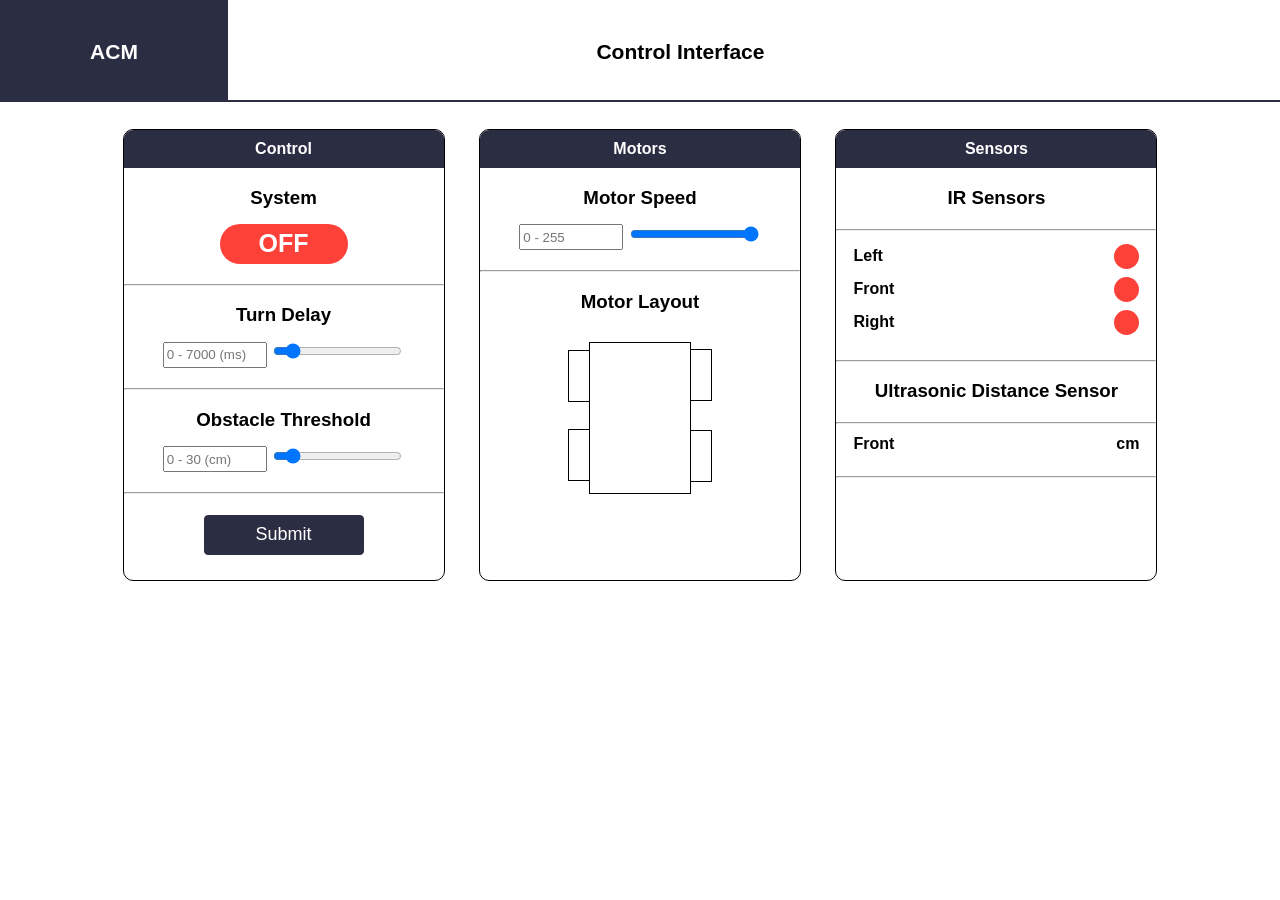
<file: ACM/Code/acm_web_server/public/index.html>
<!DOCTYPE html>
<html lang='en'>
<head>
    <meta charset='UTF-8'>
    <meta name='viewport' content='width=device-width, initial-scale=1.0'>
    <title>ACM | Control Enviroment</title>

    <style>
        :root {
            --header-top: -10px;
        }

        body {
            font-family: Arial;
            margin: 0;
            overflow: hidden;
        }
        header {
            height: 100px;
            border-bottom: solid 2px #2B2D42;
        }
        #acm-container {
            background-color: #2B2D42;
            color: #fff;
            display: inline-block;
            padding: 50px;
            margin: 0;
            height: 0px;
            width: 10%;
            text-align: center;
        }
        #acm-container span {
            position: relative;
            top: var(--header-top);
            font-size: 21px;
            font-weight: bold;
        }
        #ci-container {
            display: inline-block;
            text-align: center;
            width: 70%;
        }
        #ci-container span{
            position: relative;
            top: var(--header-top);
            font-size: 21px;
            font-weight: bold;
        }
        .blocks {
            width: 25%;
            height: 450px;
            border: solid 1px black;
            border-radius: 10px;
            display: inline-block;
            margin-right: 15px;
            margin-left: 15px;
            position: relative;
            top: 3vh;
            overflow: hidden;
        }
        .blocks h3 {
            margin-bottom: 15px;
        }
        .block-header {
            background-color: #2B2D42;
            color: #fff;
            padding: 10px;
        }
        .block-header span {
            font-weight: bold;
        }
        #system-button {
            height: 40px;
            width: 40%;
            font-size: 25px;
            font-weight: bold;
            background-color: #fc4138;
            border: none;
            border-radius: 20px;
            color: #fff;
            cursor: pointer;
            transition: 0.5s;
            appearance: nonex;
        }
        .control-input {
            width: 30%;
            height: 20px;
        }
        hr {
            background-color: black;
            margin-top: 20px;
        }
        #base {
            position: relative;
            width: 100px;
            height: 150px;
            border: solid 1px black;
            top: -90px;
        }
        .wheel {
            width: 20px;
            height: 50px; 
            border: solid 1px black;
        }
        #wheel1 {
            position: relative;
            left: 61px;
            top: 21px;
        }
        #wheel2 {
            position: relative;
            left: -61px;
            top: -30px;
        }
        #wheel3 {
            position: relative;
            left: -61px;
            top: -155px;
        }
        #wheel4 {
            position: relative;
            left: 61px;
            top: -206px;
        }
        .circle {
            width: 25px;
            height: 25px;
            border-radius: 50%;
            display: inline-block;
            background-color: #fc4138;
            position: relative;
            top: 2px;
        }
        .ir-container {
            margin: 10px;
        }
        table th {
            width: 15%;
        }
        .row-text {
            text-align: left;
        }
        .row-status {
            text-align: right;
        }

        .parameter-submit {
            height: 40px;
            width: 50%;
            font-size: 18px;
            background-color: #2B2D42;
            color: #fff;
            border: solid 1px #2B2D42;
            border-radius: 4px;
            cursor: pointer;
            margin-top: 12.5px;
        }

        @media only screen and (max-width: 600px) {
            body {
                overflow: scroll;
            }

            .blocks {
                width: 75%;
                display: block;
                margin: 15px;
            }
            #ci-container {
                width: 50%;
            }
        }
    </style>
</head>
<body>
    <div class='container'>
        <header>
            <div id='acm-container'>
                <span>ACM</span>
            </div>
            <div id='ci-container'>
                <span>Control Interface</span>
            </div>
        </header>
        <section>
            <center>
                <div class='blocks' id='control'>
                    <div class='block-header'>
                        <span>Control</span>
                    </div>
                    <h3>System</h3>
                    <button id='system-button'>OFF</button>
                    <hr>

                    <h3>Turn Delay</h3>
                    <input id='turn-delay-input' class='control-input' type='number' min='0' max='7000' placeholder='0 - 7000 (ms)' oninput='setEqual(this, document.querySelector(`#turn-delay-range`), 0, 7000)'>
                    <input id='turn-delay-range' type='range' min='0' max='7000' value='750' oninput='setEqual(this, document.querySelector(`#turn-delay-input`), 0, 7000)'>
                    <hr>


                    <h3>Obstacle Threshold</h3>
                    <input id='obstacle-input' class='control-input' type='number' min='0' max='30' placeholder='0 - 30 (cm)' oninput='setEqual(this, document.querySelector(`#obstacle-range`), 0, 7000)'>
                    <input id='obstacle-range' type='range' min='0' max='30' value='3' oninput='setEqual(this, document.querySelector(`#obstacle-input`), 0, 30)'>
                    <hr>

                    <button id='data-submit' class='parameter-submit'>Submit</button>
                </div>
                <div class='blocks'>
                    <div class='block-header'>
                        <span>Motors</span>
                    </div>

                    <h3>Motor  Speed</h3>
                    <input id='speed-input' class='control-input' type='number' min='0' max='255' placeholder='0 - 255' oninput='setEqual(this, document.querySelector(`#speed-range`), 0, 255)'>
                    <input id='speed-range' type='range' min='0' max='255' value='255' oninput='setEqual(this, document.querySelector(`#speed-input`), 0, 255)'>
                    <hr>

                    <h3>Motor Layout</h3>
                    <div class='car'>
                        <div class='wheel' id='wheel1'></div>
                        <div class='wheel' id='wheel2'></div>
                        <div id='base'></div>
                        <div class='wheel' id='wheel3'></div>
                        <div class='wheel' id='wheel4'></div>
                    </div>
                </div>
                <div class='blocks'>
                    <div class='block-header'>
                        <span>Sensors</span>
                    </div>

                    <div id='ir-sensors'>
                        <h3>IR Sensors</h3>
                        <hr>
                        <table>
                            <tr>
                                <th class='row-text'>Left</th>
                                <th class='row-status'><div class='circle' id='ir-left'></div></th>
                            </tr>
                            <tr>
                                <th class='row-text'>Front</th>
                                <th class='row-status'><div class='circle' id='ir-front'></div></th>
                            </tr>
                            <tr>
                                <th class='row-text'>Right</th>
                                <th class='row-status'><div class='circle' id='ir-right'></div></th>
                            </tr>
                        </table>
                    </div>
                    <hr>

                    <div id='ultrasonic-sensor-container'>
                        <h3>Ultrasonic Distance Sensor</h3>
                        <hr>
                        <table>
                            <tr>
                                <th class='row-text'>Front</th>
                                <th class='row-status'><span id='us-value'></span>cm</th>
                            </tr>
                        </table>
                        <hr>
                    </div>
                </div>
            </center>
        </section>
    </div>

    <script>
        var Socket;

        function init() {
            Socket = new WebSocket('ws://' + window.location.hostname + ':8080/');
            Socket.onmessage = (event) => {
                if(event.data == 'TOO_MANY_CLIENTS') {
                    alert('Another client is already using the interface!');
                } else if(event.data == 'SUCCESS_ON') {
                    system_btn.style.backgroundColor = '#53ff40';
                    system_btn.innerHTML = 'ON';
                } else if(event.data == 'SUCCESS_OFF') {
                    system_btn.style.backgroundColor = '#fc4138';
                    system_btn.innerHTML = 'OFF';
                } else if(event.data == 'SUCCESS_DATA') {
                    alert('Parameters have been succesfully updated!');
                } else {
                    let obj = JSON.parse(event.data);
                    updateSensors(obj);
                    updateMotors(obj);
                }
            };
        }

        window.onload = () => {
            init();
        };

        let system_btn = document.querySelector('#system-button');
        system_btn.addEventListener('click', () => {
            
            if(system_btn.innerHTML == 'ON') {
                Socket.send('OFF');
            } else {
                Socket.send('ON');
            }
        });

        let submit_btn = document.querySelector('#data-submit');
        submit_btn.addEventListener('click', () => {
            let delay_input = document.querySelector('#turn-delay-input');
            let obstacle_input = document.querySelector('#obstacle-input');
            let speed_input = document.querySelector('#speed-input');

            if(!delay_input.value || !obstacle_input.value || !speed_input.value) {
                alert('Empty fields are not allowed!');
            } else {
                let obj = {
                    delay_input: delay_input.value,
                    obstacle_input: obstacle_input.value,
                    speed_input: speed_input.value
                };
                let json_obj = JSON.stringify(obj);
                Socket.send(json_obj);
                alert('Parameters have been send to the ESP32!');
            }
        });

        function setEqual(el1, el2, min, max) {
            if(el1.value < min) {
                el1.value = min;
            } else if(el1.value > max) {
                el1.value = max;
            }
            el2.value = el1.value;
        }

        function updateSensors(obj) {
            document.querySelector('#us-value').innerHTML = obj.obstacle;
            if(obj.ir1 == 1) {
                document.querySelector('#ir-left').style.backgroundColor = '#53ff40';
            } else {
                document.querySelector('#ir-left').style.backgroundColor = '#fc4138';
            }
            if(obj.ir2 == 1) {
                document.querySelector('#ir-front').style.backgroundColor = '#53ff40';
            } else {
                document.querySelector('#ir-front').style.backgroundColor = '#fc4138';
            }
            if(obj.ir3 == 1) {
                document.querySelector('#ir-right').style.backgroundColor = '#53ff40';
            } else {
                document.querySelector('#ir-right').style.backgroundColor = '#fc4138';
            }
        }

        function updateMotors(obj) {
            if(obj.motor1 == 1) {
                document.querySelector('#wheel1').style.backgroundColor = '#fc4138';
            } else {
                document.querySelector('#wheel1').style.backgroundColor = '#ffffff';
            }
            if(obj.motor2 == 1) {
                document.querySelector('#wheel2').style.backgroundColor = '#fc4138';
            } else {
                document.querySelector('#wheel2').style.backgroundColor = '#ffffff';
            }
            if(obj.motor3 == 1) {
                document.querySelector('#wheel3').style.backgroundColor = '#fc4138';
            } else {
                document.querySelector('#wheel3').style.backgroundColor = '#ffffff';
            }
            if(obj.motor4 == 1) {
                document.querySelector('#wheel4').style.backgroundColor = '#fc4138';
            } else {
                document.querySelector('#wheel4').style.backgroundColor = '#ffffff';
            }
        }
    </script>
</body>
</html>
</file>
